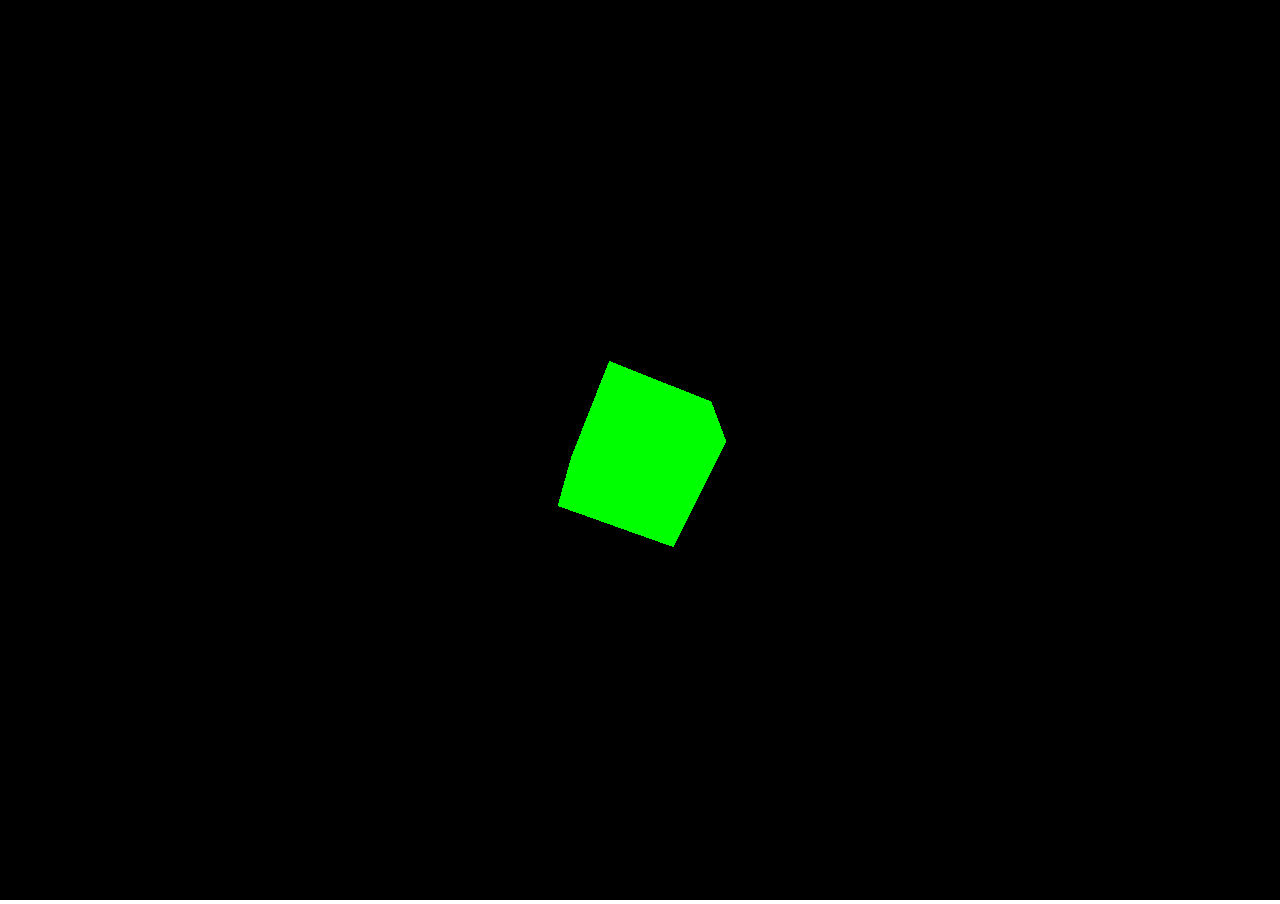
<file: threeJS-exercises/index.html>
<!DOCTYPE html>
<html>
	<head>
		<meta charset=utf-8>
		<title>My first Three.js app</title>
		<style>
			body { margin: 0; }
			canvas { width: 100%; height: 100% }
		</style>
	</head>
	<body>
		<script src="js/three.min.js"></script>
		<script src="js/app.js"></script>
	</body>
</html>
</file>
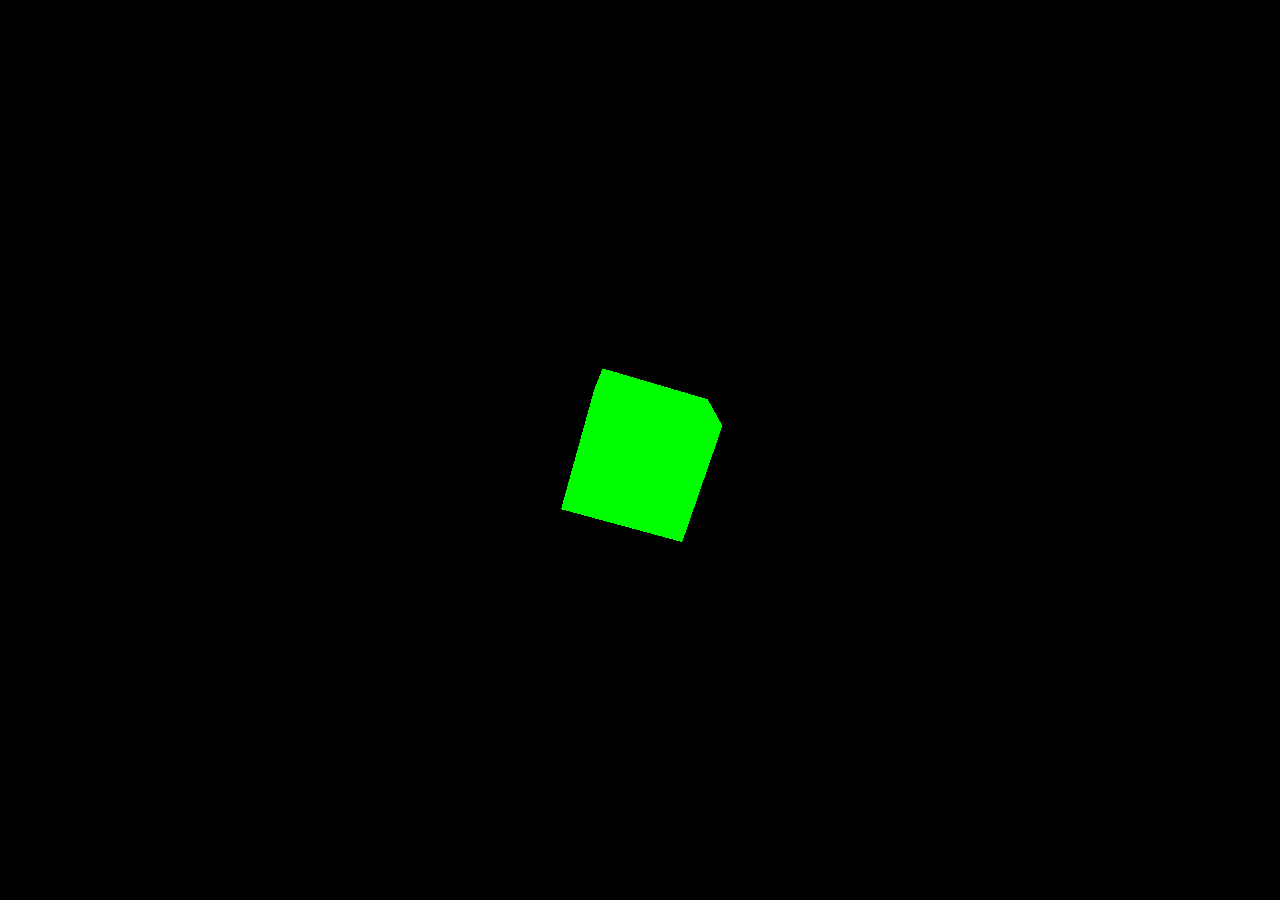
<file: threeJS-exercises/1_creatingascene.html>
<!DOCTYPE html>
<html>
	<head>
		<meta charset=utf-8>
		<title>My first Three.js app</title>
		<style>
			body { margin: 0; }
			canvas { width: 100%; height: 100% }
		</style>
	</head>
	<body>
		<script src="js/three.min.js"></script>
		
		<script>
			var scene = new THREE.Scene();
			var camera = new THREE.PerspectiveCamera( 75, window.innerWidth / window.innerHeight, 0.1, 1000 );

			var renderer = new THREE.WebGLRenderer();
			renderer.setSize( window.innerWidth, window.innerHeight );
			document.body.appendChild( renderer.domElement );

			var geometry = new THREE.BoxGeometry( 1, 1, 1 );
			var material = new THREE.MeshBasicMaterial( { color: 0x00ff00 } );
			var cube = new THREE.Mesh( geometry, material );
			scene.add( cube );

			camera.position.z = 5;

			function render() {
				requestAnimationFrame( render );

				cube.rotation.x += 0.1;
				cube.rotation.y += 0.1;

				renderer.render( scene, camera );
			}
			render();
		</script>
	</body>
</html>
</file>
